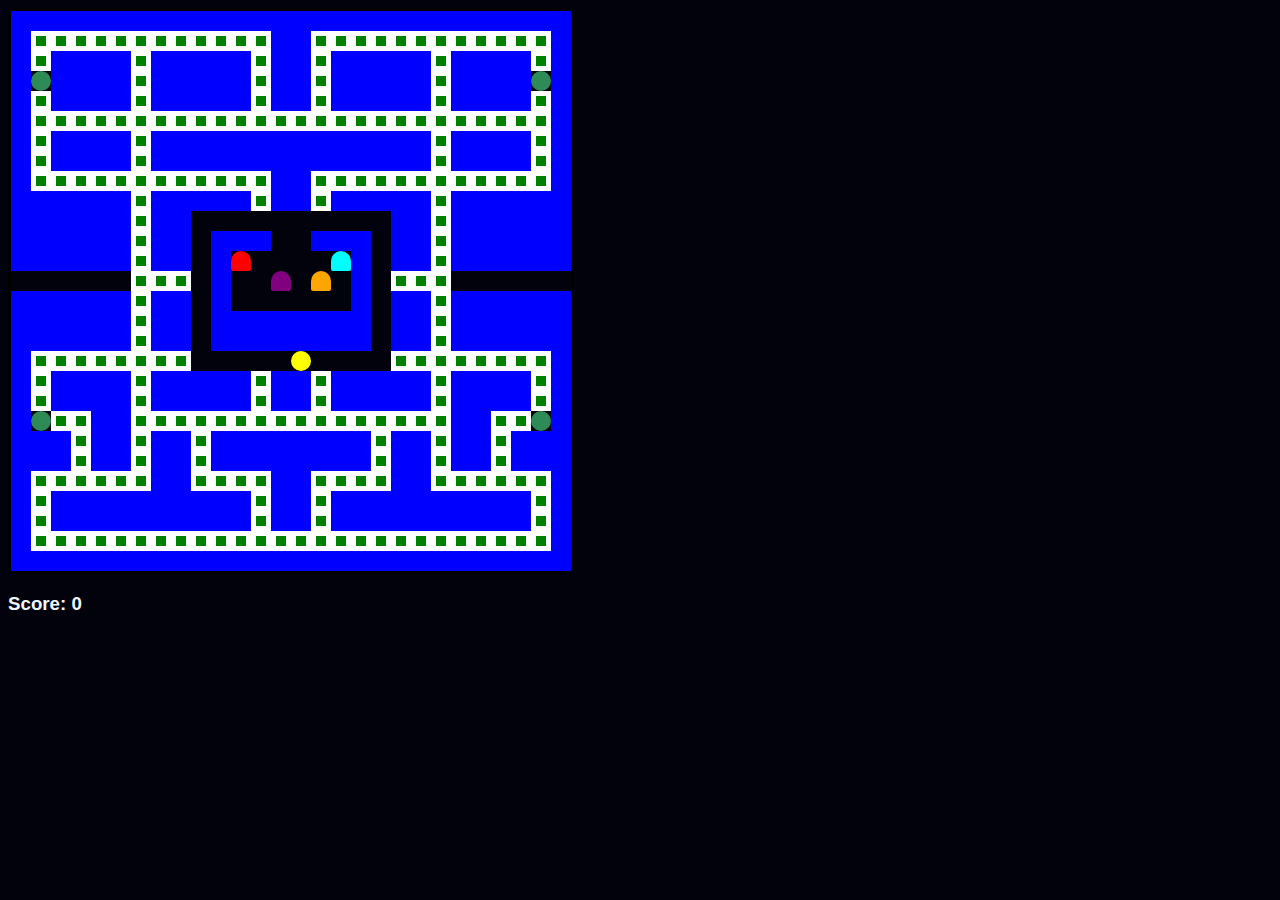
<file: pac man/index.html>
<!DOCTYPE html>
<html>
<head>
   <meta charset="UTF-8" />
   <meta name="viewport" content="width=device-width" />
   <title>pac man</title>
   <link rel="stylesheet" href="style.css" />
   <script src="app.js"></script>
</head>
<body>
   <div class="grid"></div>

    <h3>Score:<span id="score"> 0</span></h3>
</body>
</html>
</file>
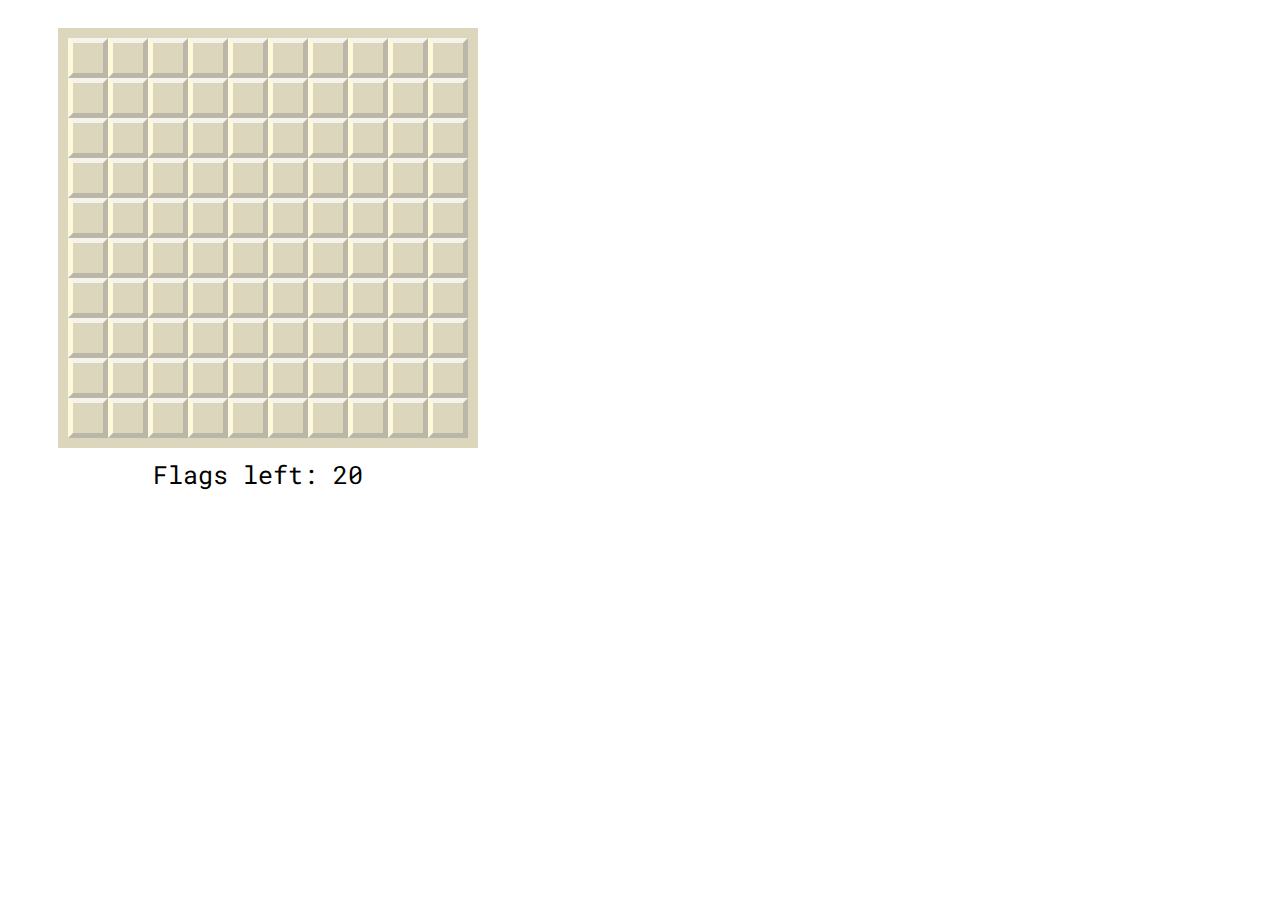
<file: minesweeper/game.html>
<!DOCTYPE html>
<html lang="en">
<head>
  <meta charset="UTF-8">
  <meta name="viewport" content="width=device-width, initial-scale=">
  <title>Minsweeper</title>
  <link href="https://fonts.googleapis.com/css2?family=Roboto+Mono:wght@700&display=swap" rel="stylesheet">
  
  <style>
     .container {
  width: 500px;
  align-content: center;
}

.grid {
  height: 400px;
  width: 400px;
  display: flex;
  flex-wrap: wrap;
  background-color: #dcd6bc;
  margin-left: 50px;
  margin-top: 20px;
  border: 10px solid #dcd6bc;
  margin-bottom: 10px;
}

div {
  font-size: 25px;
  text-align: center;
  font-family: "Roboto Mono", monospace;
}
.valid {
  height: 40px;
  width: 40px;
  border: 5px solid;
  border-color: #f5f3eb #bab7a9 #bab7a9 #fff9db;
  box-sizing: border-box;
}

.checked {
  height: 40px;
  width: 40px;
  border: 2px solid;
  background-color: #cecab7;
  border-color: #9c998d;
  box-sizing: border-box;
}

.bomb {
  height: 40px;
  width: 40px;
  border: 5px solid;
  border-color: #f5f3eb #bab7a9 #bab7a9 #fff9db;
  box-sizing: border-box;
}

.one {
  color: #e76346;
}

.two {
  color: #4199d3;
}

.three {
  color: #57da59;
}

.four {
  color: #bb41d3;
}

#result {
  margin-top: 5px;
  color: #e76346;
}
  </style>
  
</head>
<body>
  <div class="container">
    <div class="grid"></div>
    <div>Flags left: <span id='flags-left'></span></div>
    <div id="result"></div>
  </div>
  
  <script>
      document.addEventListener("DOMContentLoaded", () => {
  const grid = document.querySelector(".grid");
  const flagsLeft = document.querySelector("#flags-left");
  const result = document.querySelector("#result");
  let width = 10;
  let bombAmount = 20;
  let flags = 0;
  let squares = [];
  let isGameOver = false;

  //create Board
  function createBoard() {
    flagsLeft.innerHTML = bombAmount;

    //get shuffled game array with random bombs
    const bombsArray = Array(bombAmount).fill("bomb");
    const emptyArray = Array(width * width - bombAmount).fill("valid");
    const gameArray = emptyArray.concat(bombsArray);
    const shuffledArray = gameArray.sort(() => Math.random() - 0.5);

    for (let i = 0; i < width * width; i++) {
      const square = document.createElement("div");
      square.setAttribute("id", i);
      square.classList.add(shuffledArray[i]);
      grid.appendChild(square);
      squares.push(square);

      //normal click
      square.addEventListener("click", function (e) {
        click(square);
      });

      //cntrl and left click
      square.oncontextmenu = function (e) {
        e.preventDefault();
        addFlag(square);
      };
    }

    //add numbers
    for (let i = 0; i < squares.length; i++) {
      let total = 0;
      const isLeftEdge = i % width === 0;
      const isRightEdge = i % width === width - 1;

      if (squares[i].classList.contains("valid")) {
        if (i > 0 && !isLeftEdge && squares[i - 1].classList.contains("bomb"))
          total++;
        if (
          i > 9 &&
          !isRightEdge &&
          squares[i + 1 - width].classList.contains("bomb")
        )
          total++;
        if (i > 10 && squares[i - width].classList.contains("bomb")) total++;
        if (
          i > 11 &&
          !isLeftEdge &&
          squares[i - 1 - width].classList.contains("bomb")
        )
          total++;
        if (i < 98 && !isRightEdge && squares[i + 1].classList.contains("bomb"))
          total++;
        if (
          i < 90 &&
          !isLeftEdge &&
          squares[i - 1 + width].classList.contains("bomb")
        )
          total++;
        if (
          i < 88 &&
          !isRightEdge &&
          squares[i + 1 + width].classList.contains("bomb")
        )
          total++;
        if (i < 89 && squares[i + width].classList.contains("bomb")) total++;
        squares[i].setAttribute("data", total);
      }
    }
  }
  createBoard();

  //add Flag with right click
  function addFlag(square) {
    if (isGameOver) return;
    if (!square.classList.contains("checked") && flags < bombAmount) {
      if (!square.classList.contains("flag")) {
        square.classList.add("flag");
        square.innerHTML = " 🚩";
        flags++;
        flagsLeft.innerHTML = bombAmount - flags;
        checkForWin();
      } else {
        square.classList.remove("flag");
        square.innerHTML = "";
        flags--;
        flagsLeft.innerHTML = bombAmount - flags;
      }
    }
  }

  //click on square actions
  function click(square) {
    let currentId = square.id;
    if (isGameOver) return;
    if (
      square.classList.contains("checked") ||
      square.classList.contains("flag")
    )
      return;
    if (square.classList.contains("bomb")) {
      gameOver(square);
    } else {
      let total = square.getAttribute("data");
      if (total != 0) {
        square.classList.add("checked");
        if (total == 1) square.classList.add("one");
        if (total == 2) square.classList.add("two");
        if (total == 3) square.classList.add("three");
        if (total == 4) square.classList.add("four");
        square.innerHTML = total;
        return;
      }
      checkSquare(square, currentId);
    }
    square.classList.add("checked");
  }

  //check neighboring squares once square is clicked
  function checkSquare(square, currentId) {
    const isLeftEdge = currentId % width === 0;
    const isRightEdge = currentId % width === width - 1;

    setTimeout(() => {
      if (currentId > 0 && !isLeftEdge) {
        const newId = squares[parseInt(currentId) - 1].id;
        //const newId = parseInt(currentId) - 1   ....refactor
        const newSquare = document.getElementById(newId);
        click(newSquare);
      }
      if (currentId > 9 && !isRightEdge) {
        const newId = squares[parseInt(currentId) + 1 - width].id;
        //const newId = parseInt(currentId) +1 -width   ....refactor
        const newSquare = document.getElementById(newId);
        click(newSquare);
      }
      if (currentId > 10) {
        const newId = squares[parseInt(currentId - width)].id;
        //const newId = parseInt(currentId) -width   ....refactor
        const newSquare = document.getElementById(newId);
        click(newSquare);
      }
      if (currentId > 11 && !isLeftEdge) {
        const newId = squares[parseInt(currentId) - 1 - width].id;
        //const newId = parseInt(currentId) -1 -width   ....refactor
        const newSquare = document.getElementById(newId);
        click(newSquare);
      }
      if (currentId < 98 && !isRightEdge) {
        const newId = squares[parseInt(currentId) + 1].id;
        //const newId = parseInt(currentId) +1   ....refactor
        const newSquare = document.getElementById(newId);
        click(newSquare);
      }
      if (currentId < 90 && !isLeftEdge) {
        const newId = squares[parseInt(currentId) - 1 + width].id;
        //const newId = parseInt(currentId) -1 +width   ....refactor
        const newSquare = document.getElementById(newId);
        click(newSquare);
      }
      if (currentId < 88 && !isRightEdge) {
        const newId = squares[parseInt(currentId) + 1 + width].id;
        //const newId = parseInt(currentId) +1 +width   ....refactor
        const newSquare = document.getElementById(newId);
        click(newSquare);
      }
      if (currentId < 89) {
        const newId = squares[parseInt(currentId) + width].id;
        //const newId = parseInt(currentId) +width   ....refactor
        const newSquare = document.getElementById(newId);
        click(newSquare);
      }
    }, 10);
  }

  //game over
  function gameOver(square) {
    result.innerHTML = "BOOM! Game Over!";
    isGameOver = true;

    //show ALL the bombs
    squares.forEach((square) => {
      if (square.classList.contains("bomb")) {
        square.innerHTML = "💣";
        square.classList.remove("bomb");
        square.classList.add("checked");
      }
    });
  }

  //check for win
  function checkForWin() {
    ///simplified win argument
    let matches = 0;

    for (let i = 0; i < squares.length; i++) {
      if (
        squares[i].classList.contains("flag") &&
        squares[i].classList.contains("bomb")
      ) {
        matches++;
      }
      if (matches === bombAmount) {
        result.innerHTML = "YOU WIN!";
        isGameOver = true;
      }
    }
  }
});
  </script>
</body>
</html>
</file>
<file: pac man/style.css>
body {
  font-family: Arial, Helvetica, sans-serif;
  background-color: rgb(2, 2, 12);
  color: aliceblue;
}

.grid {
  display: flex;
  flex-wrap: wrap;
  width: 560px;
  height: 560px;
  border: solid black;
}

.grid div {
  width: 20px;
  height: 20px;
}

.pac-dot {
  background-color: green;
  border: 5px solid white;
  box-sizing: border-box;
}

.wall {
  background-color: blue;
}

.power-pellet {
  background-color: seagreen;
  border-radius: 12px;
}

.blinky {
  background-color: red;
  border-radius: 10px 10px 2px 2px;
}

.pinky {
  background-color: purple;
  border-radius: 10px 10px 2px 2px;
}

.inky {
  background-color: cyan;
  border-radius: 10px 10px 2px 2px;
}

.clyde {
  background-color: orange;
  border-radius: 10px 10px 2px 2px;
}

.pac-man {
  background-color: yellow;
  border-radius: 10px;
}

.scared-ghost {
  background-color: aquamarine !important;
  border-radius: 10px 10px 2px 2px;
}
</file>
